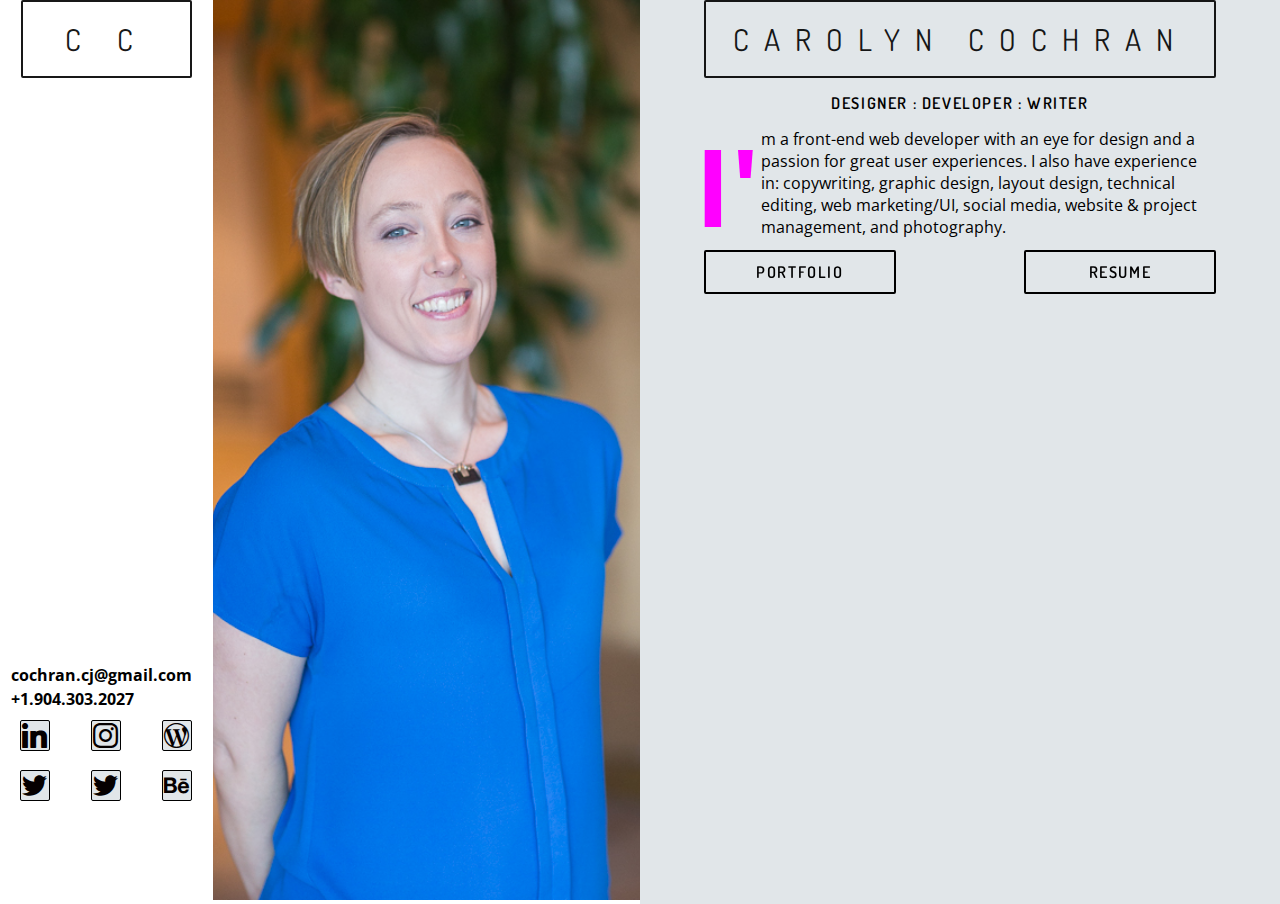
<file: index.html>
<!DOCTYPE html>
<html>
<head>
	<title>CSS Grids</title>
	<link rel="stylesheet" type="text/css" href="styles.css">
  <link href="https://fonts.googleapis.com/css?family=Dosis|Open+Sans" rel="stylesheet">

</head>
<body>

<div class="wrapper">
  <div class="sidebar">
    <div class="logo">
      <h1>C C</h1>
    </div>
    <div class="contact">
      <h3>cochran.cj@gmail.com</h3>
      <h3>+1.904.303.2027</h3>
    </div>
    <div class="social">
    	<ul class="soc">
    		<li><a class="soc-linkedin" href="https://linkedin.com/in/cochrancj"></a></li>
    		<li><a class="soc-instagram" href="https://instagram.com/gastography"></a></li>
    		<li><a class="soc-wordpress" href="http://gastography.com"></a></li>
<!--     		<li><a class="soc-behance" href="https://behance.net/cochrancj"></a></li>
    		<li><a class="soc-flickr soc-icon-last" href="https://flickr.com/darkfoxx"></a></li> -->
		  </ul>
      <ul class="soc">
        <li><a class="soc-twitter" href="https://twitter.com/gastography"></a></li>
        <li><a class="soc-twitter" href="https://twitter.com/gastography"></a></li>
        <li><a class="soc-behance" href="https://behance.net/cochrancj"></a></li>
  <!--       <li><a class="soc-flickr soc-icon-last" href="https://flickr.com/darkfoxx"></a></li> -->
      </ul>
    </div>
  </div>

  <div class="center-photo">
    <img src="carolyn-medium-shot.jpg">
  </div>
  
  <div class="right-body">
    <div class="header">
      <h1>CAROLYN COCHRAN</h1>
    </div>
    <div class="subhead">
    <h2>DESIGNER : DEVELOPER : WRITER</h2>
    </div>
    <div class="about">
      <p>I'm a front-end web developer with an eye for design and a passion for great user experiences. I also have experience in: copywriting, graphic design, layout design, technical editing, web marketing/UI, social media, website &#38; project management, and photography. </p>
    </div>
    <div class="nav">
      <div class="button-left"><a href="projects.html">PORTFOLIO</a></div>
      <div class="button-right"><a href="#">RESUME</a></div>
    </div>
  </div>
</div>



</body>
</html>
</file>
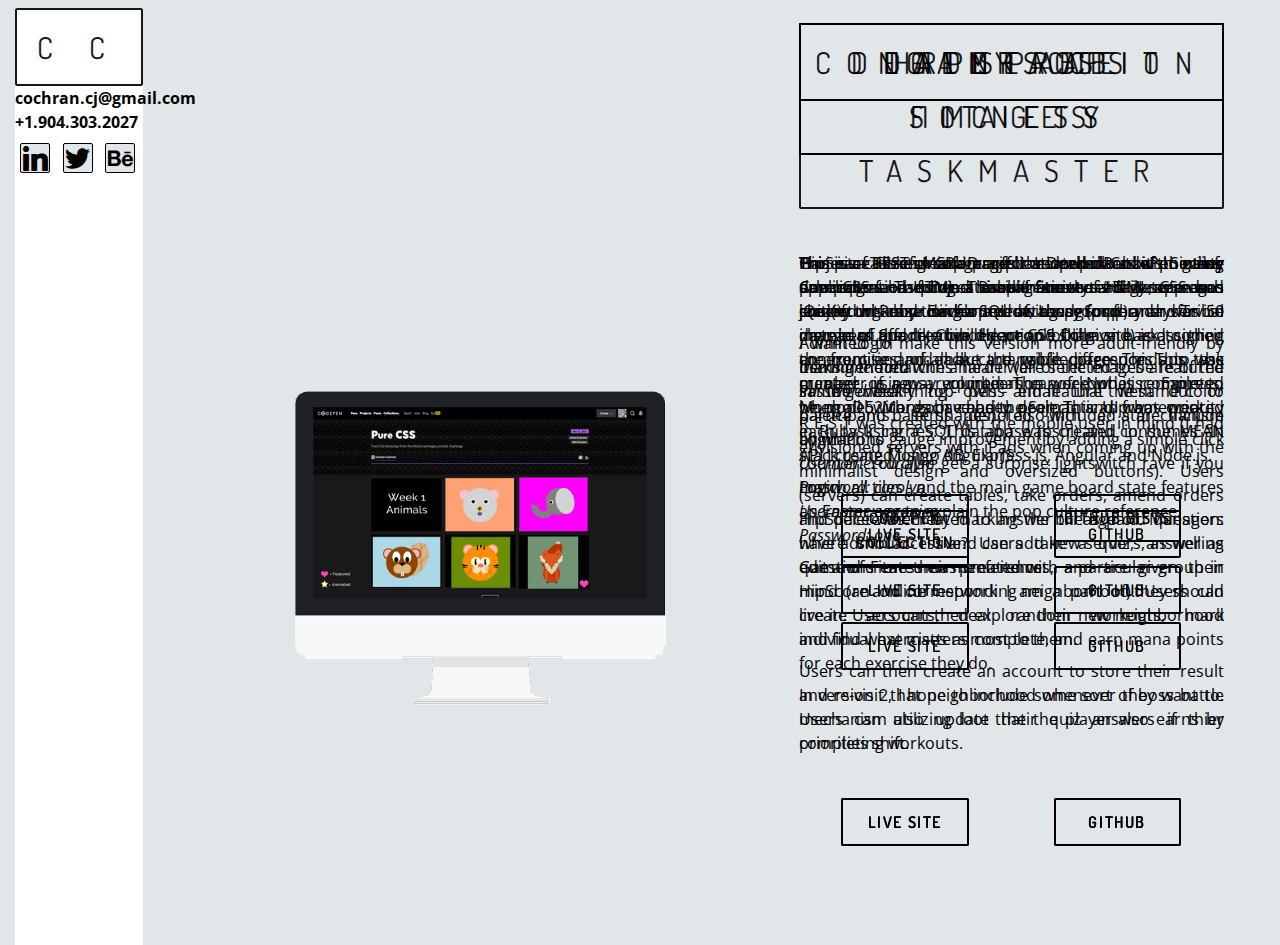
<file: projects.html>
<!DOCTYPE html>
<html>
<head>
	<title>CSS Grids</title>
	<link rel="stylesheet" type="text/css" href="styles.css">
  <link href="https://fonts.googleapis.com/css?family=Dosis|Open+Sans" rel="stylesheet">

</head>
<body>
	<div class="portfolio-box">

		<div class="portfolio-sidebar">
			<div class="portfolio-logo">
  				<h1>C C</h1>
			</div>

			<div class="portfolio-contact">
				<h3>cochran.cj@gmail.com</h3>
			    <h3>+1.904.303.2027</h3>
			</div>

			<div class="portfolio-social">
			  <ul class="soc">
			    <li><a class="soc-linkedin" href="https://linkedin.com/in/cochrancj"></a></li>
			    <li><a class="soc-twitter" href="https://twitter.com/gastography"></a></li>
			    <li><a class="soc-behance" href="https://behance.net/cochrancj"></a></li>
			  </ul> 
			</div>
		</div>
		<div class="projects">
			<div class="project-header">
				<h1>CONCENTRATION</h1>
			</div>
			    
			<div class="project-left">
				<img src="img/Concentration_Desktop.gif">
			</div>

			<div class="project-right">
		    	<p>This is a re-creation of the popular kids' game Concentration using a combination of HTML, CSS and jQuery. </p>
		  		<p>I wanted to make this version more adult-friendly by making the matches harder (all of the images are of the same general thing - owls - and feature the same color palette and basic shapes). I also included a mechanism by which to gauge improvement by adding a simple click counter. You also get a surprise lightswitch rave if you match all tiles - and the main game board state features an Easter egg to explain the pop culture reference.</p>
		        <div class="nav">
		        	<div class="button-left">
		        		<a href="http://cochrancj.github.io/ConcentrationGame/">LIVE SITE</a>
		        	</div>
			        <div class="button-right">
			        	<a href="https://github.com/cochrancj/ConcentrationGame">GITHUB</a>
			        </div>
			    </div>
			</div>

			<div class="second-project-header">
				<h1>R E S T </h1>
			</div>
			    
			<div class="second-project-left">
				<img src="img/REST_Desktop.gif">
			</div>

			<div class="second-project-right">
		    	<p>This is a RESTful CRUD application built as a point-of-sale interface for restaurant servers. This app was created in Ruby using a SQL database (psql). </p>
		    	<p>Admin Login<br>
		    	<i>Username: taco <br>
		    	Password: bell</i> </p>
		  		<p>R E S T was created with the mobile user in mind (I had envisioned servers with iPads when coming up with the minimalist design and oversized buttons). Users (servers) can create tables, take orders, amend orders and delete them by marking the bill as paid. Managers have admin access and can add new servers, as well as edit and create new menu items.</p>
		        <div class="nav">
		        	<div class="button-left">
		        		<a href="https://floating-taiga-66455.herokuapp.com/">LIVE SITE</a>
		        	</div>
			        <div class="button-right">
			        	<a href="https://github.com/cochrancj/RESTaurant">GITHUB</a>
			        </div>
			    </div>
			</div>

			<div class="third-project-header">
				<h1>HipSpace</h1>
			</div>
			    
			<div class="third-project-left">
				<img src="img/HipSpace_Desktop.gif">
			</div>

			<div class="third-project-right">
		    	<p>HipSpace is a group project I worked on with other developers + a project management team. I served as lead front end developer of the group and was in charge of the creative direction of the site and coding the front end of all but the profile page. This app was created using a combination of Node.js, Express, MongoDb, Mongoose and the Semantic UI framework. </p>
		    	<p>Login<br>
		    	<i>Username: carolyn <br>
		    	Password: carolyn</i> </p>
		  		<p>HipSpace was created to answer the age old question: where should I live? Users take a quiz, answering questions on their preferences, and are given their HipScore and corresponding neighborhood they should live in. Users can then explore their new neighborhood and find what matters most to them.</p>
		  		<p>Users can then create an account to store their result and re-visit that neighborhood whenever they want to. Users can also update their quiz answers if thier priorities shift. </p>
		        <div class="nav">
		        	<div class="button-left">
		        		<a href="https://young-reef-33262.herokuapp.com/">LIVE SITE</a>
		        	</div>
			        <div class="button-right">
			        	<a href="https://github.com/cochrancj/Hipspace">GITHUB</a>
			        </div>
			    </div>
			</div>

			<div class="fourth-project-header">
				<h1>Dead Rabbit Society Taskmaster</h1>
			</div>
			    
			<div class="fourth-project-left">
				<img src="img/DRS_Desktop.gif">
			</div>

			<div class="fourth-project-right">
		    	<p>Project Task Manager for Dead Rabbit Society Campaigns. The Dead Rabbit Society is a veteran-run charity organization formed as a way for former service members and likeminded people to give back to their communities and make a tangible difference. This task manager is a way volunteers can see what remains to be done with each charity project, and what priority each task carries. This app was created in the MEAN stack using Mongo dB, Express.js, Angular and Node.js. </p>
		        <div class="nav">
		        	<div class="button-left">
		        		<a href="https://damp-forest-58528.herokuapp.com/">LIVE SITE</a>
		        	</div>
			        <div class="button-right">
			        	<a href="https://github.com/cochrancj/DRS_Project_Manager">GITHUB</a>
			        </div>
			    </div>
			</div>

			<div class="fifth-project-header">
				<h1>Game Of Fitness</h1>
			</div>
			    
			<div class="fifth-project-left">
				<img src="img/GameOfFitness_Desktop.gif">
			</div>

			<div class="fifth-project-right">
		    	<p>Game of Fitness is a card-based workout of the day applicaiton based on a simple fitness card game - each suit (in this case Enchantment, Land, Sorcery and Tribal instead of Spade, Club, Heart and Diamond) is assigned an exercise and each card value corresponds to the number of reps required. The workout is completed when all 52 cards have been dealt. This app was created in Ruby using a SQL database (psql) and consumes an API I created using AngularJS. </p>
		    	<p>Login<br>
		    	<i>Username: veronica <br>
		    	Password: one</i> </p>
		  		<p>Game of Fitness was created with a particular group in mind (an online network I am a part of). Users can create accounts, deal random workouts, mark individual exercises as complete, and earn mana points for each exercise they do. </p>
		  		<p>In version 2, I hope to include some sort of boss battle mechanism utilizing loot that the player also earns by completing workouts. </p>
		        <div class="nav">
		        	<div class="button-left">
		        		<a href="https://floating-everglades-39357.herokuapp.com/">LIVE SITE</a>
		        	</div>
			        <div class="button-right">
			        	<a href="https://github.com/cochrancj/Game_Of_Fitness">GITHUB</a>
			        </div>
			    </div>
			</div>

			<div class="sixth-project-header">
				<h1>Daily CSS Images</h1>
			</div>
			    
			<div class="sixth-project-left">
				<img src="img/PureCSS-Week1-Featured_Desktop.gif">
			</div>

			<div class="sixth-project-right">
		    	<p>This is a collection of images I created in CodePen using pure CSS and HTML. This is from the #dailycssimages project which provides a drawing prompt a day for 50 days in an effort to build your CSS skills. </p>
		  		<p>Items denoted with a heart were selected to be featured in the weekly top pens email that went out to participants. Items denoted with a star include animations</p>
		        <div class="nav">
		        	<div class="button-left">
		        		<a href="http://codepen.io/collection/AdpVyV/">CODEPEN COLLECTION</a>
		        	</div>
			        <div class="button-right">
			        	<a href="https://gist.github.com/cochrancj">GITHUB GISTS</a>
			        </div>
			    </div>
			</div>

		</div>

	</div>

</body>
</html>
</file>
<file: styles.css>
* {
	-webkit-box-sizing:border-box;
    -moz-box-sizing:border-box;
    -ms-box-sizing:border-box;
    -o-box-sizing:border-box;
    box-sizing:border-box;
  margin: 0;
  padding: 0;
}

h1 {
  margin-top: 0;
  text-align: center;
  -webkit-border-radius: 2px;
    -moz-border-radius: 2px;
    border-radius: 2px;
  font-size: 30px;
  text-transform: uppercase;
  font-weight: 400;
  letter-spacing: 0.5em;
  line-height: 1.8;
  opacity: .9;
  padding: 10px 0 10px 0;
  font-family: 'Dosis', sans-serif;
  border: 2px solid black;
}

h2 {
  font-size: 1rem;
  text-transform: uppercase;
  font-weight: 600;
  letter-spacing: 0.1rem;
  font-family: 'Dosis', sans-serif;
  text-align: center;
  line-height: 1.5rem;
}

h3 {
  font-family: 'Open Sans', sans-serif;
  font-size: 1rem;
  line-height: 1.5rem;
}

p {
  font-family: 'Open Sans', sans-serif;
}

/* ========== FRONT PAGE ============== */

.wrapper {
  height: 100vh;
  width: 100vw;
  display: grid;
/*  grid-template-columns: 200px repeat(3, 4fr 6fr);
  grid-gap: 20px;*/
/*  grid-template-columns: repeat(auto-fill, minmax(200px, 1fr));*/
/*grid-template-columns: 1fr 2fr 3fr;*/

/*  grid-gap: 1rem;*/
  grid-template-areas:
    "sidebar"
    "center-photo"
    "right-body"
}

  /*how do i do this: fixed, set by content size, stretch to fit vertically, portion of available space - 2 tracks?*/


.sidebar {
/*  grid-column: span 1;*/
  grid-area: sidebar;
}

.logo {
  width: 80%;
  margin: 0 auto;
}

.contact {
  margin-top: 65vh;
  margin-left: 5%;
}

.center-photo {
/*  grid-column: span 2;*/
  grid-area: center-photo;
}

.center-photo img {
/*	width: 50%;
	height: 400px;*/
  width: 100%;
  height: 100vh;
	object-fit: cover;
  margin: 0;
  padding: 0;
}

.right-body {
  background: none repeat scroll 0% 0% #EEE;
/*  grid-column: span 3;*/
  grid-area: right-body;
  background-color: #E1E6E9;
}

.header {
  width: 80%;
  margin: 0 auto;
  overflow: hidden;
}

.subhead {
  margin: 2% auto;
}

.about {
  font-family: 'Open Sans', sans-serif;
  width: 80%;
  margin: 2% auto;
}

.nav {
  display: flex;
  justify-content: space-around;
/*  margin: 55vh auto;*/
}

.nav a {
  -webkit-font-smoothing: antialiased;
    -moz-osx-font-smoothing: grayscale;
  -o-transition: .1s;
    -ms-transition: .1s;
    -moz-transition: .1s;
    -webkit-transition: .1s;
    transition: .1s;
  -webkit-transition-property: transform;
    transition-property: transform;
    -webkit-transform: translateZ(0);
    transform: translateZ(0);
  overflow: hidden;
  text-decoration: none;
  text-align: center;
  display: block;
  position: relative;
  z-index: 1;
  font-size: 1rem;
  -webkit-border-radius: 2px;
    -moz-border-radius: 2px;
    border-radius: 2px;
  text-transform: uppercase;
  font-weight: 600;
  letter-spacing: 0.1rem;
  padding: 10px 0 10px 0;
  font-family: 'Dosis', sans-serif;
  border: 2px solid black;
  color: black;
}

.nav a:hover {
  z-index: 2;
  background-color: #BBCDD1;
}

.button-left {
  width: 30%;
}

.button-right {
  width: 30%;
}

/* @supports (initial-letter:4) or
  (-webkit-initial-letter:4) {
  p::first-letter {
    color: pink;
    font-weight: bold;
    margin-right: 0.5em;
    -webkit-initial-letter: 4;
    initial-letter: 4;
    margin-top: 1em;
  }
} */

.about p::first-letter {
  color: magenta;
  font-weight: bold;
  margin-right: 0.5em;
  -webkit-initial-letter: 4;
    initial-letter: 4;
  margin-top: 1em;
  }



/* ============ PORTFOLIO ============ */

.portfolio-box {
  display: grid;
  grid-template-columns: minmax(50px, 150px) 6fr;
  grid-template-rows: 1fr;
  background-color: #E1E6E9;
}

.portfolio-sidebar {
  margin: 5% 5% 0% 10%;
  background-color: white;
/*  font-size: 16px;*/
}

/*FIGURE OUT HOW TO HAVE TWO ROWS OF STUFF*/
.projects {
 /* display: subgrid;*/
  display: grid;
  grid-template-columns: 3fr 2fr;
  /*grid-template-rows: repeat(6, 2fr);*/
  grid-template-areas:
    "....... project-header"
    "project-left project-right"
    "....... second-project-header"
    "second-project-left second-project-right"
    "....... third-project-header"
    "third-project-left third-project-right"
    "....... fourth-project-header"
    "fourth-project-left fourth-project-right"
    "....... fifth-project-header"
    "fifth-project-left fifth-project-right"
    "....... sixth-project-header"
    "sixth-project-left sixth-project-right";
  margin: 2% 5% 5% 1%;
}

.project-header {
  grid-area: project-header;
}

.project-left {
/*  align-self: center;*/
  grid-area: project-left;
  display: flex;
  justify-content: center;
  align-items: center;
}

.project-left img {
  margin: 0;
  padding: 0;
  width: 100%;
}

.project-right {
  line-height: 1.5em;
  grid-area: project-right;
  margin: 10% 0% 10% 0%;
}

.project-right h1 {
  margin-bottom: 1em;
  margin-top: 1em;
}

.project-right p {
  margin-bottom: 0.5em;
  text-align: justify;
}

.project-right .nav {
  margin-top: 10%;
}

.second-project-header {
  grid-area: project-header;
}

.second-project-left {
  align-self: center;
  grid-area: project-left;
}

.second-project-left img {
  margin: 0;
  padding: 0;
  width: 100%;
}

.second-project-right {
  line-height: 1.5em;
  grid-area: project-right;
  margin: 10% 0% 10% 0%;
}

.second-project-right h1 {
  margin-bottom: 1em;
  margin-top: 1em;
}

.second-project-right p {
  margin-bottom: 0.5em;
  text-align: justify;
}

.second-project-right .nav {
  margin-top: 10%;
}

.third-project-header {
  grid-area: project-header;
}

.third-project-left {
  align-self: center;
  grid-area: project-left;
}

.third-project-left img {
  margin: 0;
  padding: 0;
  width: 100%;
}

.third-project-right {
  line-height: 1.5em;
  grid-area: project-right;
  margin: 10% 0% 10% 0%;
}

.third-project-right h1 {
  margin-bottom: 1em;
  margin-top: 1em;
}

.third-project-right p {
  margin-bottom: 0.5em;
  text-align: justify;
}

.third-project-right .nav {
  margin-top: 10%;
}

.fourth-project-header {
  grid-area: project-header;
}

.fourth-project-left {
  align-self: center;
  grid-area: project-left;
}

.fourth-project-left img {
  margin: 0;
  padding: 0;
  width: 100%;
}

.fourth-project-right {
  line-height: 1.5em;
  grid-area: project-right;
  margin: 10% 0% 10% 0%;
}

.fourth-project-right h1 {
  margin-bottom: 1em;
  margin-top: 1em;
}

.fourth-project-right p {
  margin-bottom: 0.5em;
  text-align: justify;
}

.fourth-project-right .nav {
  margin-top: 10%;
}

.fifth-project-header {
  grid-area: project-header;
}

.fifth-project-left {
  align-self: center;
  grid-area: project-left;
}

.fifth-project-left img {
  margin: 0;
  padding: 0;
  width: 100%;
}

.fifth-project-right {
  line-height: 1.5em;
  grid-area: project-right;
  margin: 10% 0% 10% 0%;
}

.fifth-project-right h1 {
  margin-bottom: 1em;
  margin-top: 1em;
}

.fifth-project-right p {
  margin-bottom: 0.5em;
  text-align: justify;
}

.fifth-project-right .nav {
  margin-top: 10%;
}

.sixth-project-header {
  grid-area: project-header;
}

.sixth-project-left {
  align-self: center;
  grid-area: project-left;
}

.sixth-project-left img {
  margin: 0;
  padding: 0;
  width: 100%;
}

.sixth-project-right {
  line-height: 1.5em;
  grid-area: project-right;
  margin: 10% 0% 10% 0%;
}

.sixth-project-right h1 {
  margin-bottom: 1em;
  margin-top: 1em;
}

.sixth-project-right p {
  margin-bottom: 0.5em;
  text-align: justify;
}

.sixth-project-right .nav {
  margin-top: 10%;
}






/* ================= MEDIA QUERIES =================*/

/*@media only screen and (min-width: 500px) {
  .wrapper {
    grid-template-columns: 20% auto;
    grid-template-areas: 
    "center-photo right-body"
    "sidebar"
    ;
  }
}*/

/*@media only screen and (max-width: 1000px) {
  .wrapper {
    grid-gap: 1rem;
    grid-template-columns: 1fr 2fr 3fr;
    grid-template-areas: 
    "sidebar center-photo right-body";
    min-width: 600px;
  }
}*/

@media only screen and (min-width: 600px) {
  .wrapper {
/*    grid-gap: 1rem;*/
    /*grid-template-columns: 120px auto 120px;*/
    grid-template-columns: 1fr 2fr 3fr;
    grid-template-areas: 
    "sidebar center-photo right-body";
/*    max-width: 900px;*/
  }
}




/* ============== SOCIAL MEDIA ICONS =============== */

@font-face {
  font-family: 'si';
  src: url('socicon.eot');
  src: url('socicon.eot?#iefix') format('embedded-opentype'),
    url('socicon.woff') format('woff'),
    url('socicon.ttf') format('truetype'),
    url('socicon.svg#icomoonregular') format('svg');
  font-weight: normal;
  font-style: normal;

}

@media screen and (-webkit-min-device-pixel-ratio:0) {
  @font-face {
    font-family: si;
    src: url(socicon.svg) format(svg);
  }
}

.soc {
  overflow: hidden;
  margin: 0; 
  padding: 0;
  list-style: none;
  display: flex;
  justify-content: space-around;
/*  margin-top: 60vh;*/

}

.soc li {
  display: inline-block;
  display: inline;
  zoom: 1;
}

.soc li a {
  font-family: si !important;
  font-style: normal;
  font-weight: 400;
  -webkit-font-smoothing: antialiased;
    -moz-osx-font-smoothing: grayscale;
    -o-transition: .1s;
    -ms-transition: .1s;
    -moz-transition: .1s;
    -webkit-transition: .1s;
    transition: .1s;
  -webkit-transition-property: transform;
    transition-property: transform;
  -webkit-transform: translateZ(0);
    transform: translateZ(0);
  overflow: hidden;
  text-decoration: none;
  text-align: center;
  display: inline;
  position: relative;
  z-index: 1;
  width: 50px;
  height: 50px;
  line-height: 50px;
  font-size: 25px;
  -webkit-border-radius: 2px;
    -moz-border-radius: 2px;
    border-radius: 2px;
  margin-right: 5px;
  color: #050000;
  background-color: #E1E6E9;
  border: 1px solid black;
  padding: 5%;
}

.soc a:hover {
    z-index: 2;
    background-color: #BBCDD1 !important;
}

.soc-icon-last{
    margin: 0 !important;
}

.soc-linkedin:before {
    content: '\e049';
}
.soc-instagram:before {
    content: '\e057';
}
.soc-wordpress:before {
    content: '\e058';
}
.soc-twitter:before {
    content: '\e040';
}
.soc-behance:before {
    content: '\e027';
}
.soc-flickr:before {
    content: '\e055';
}
</file>
